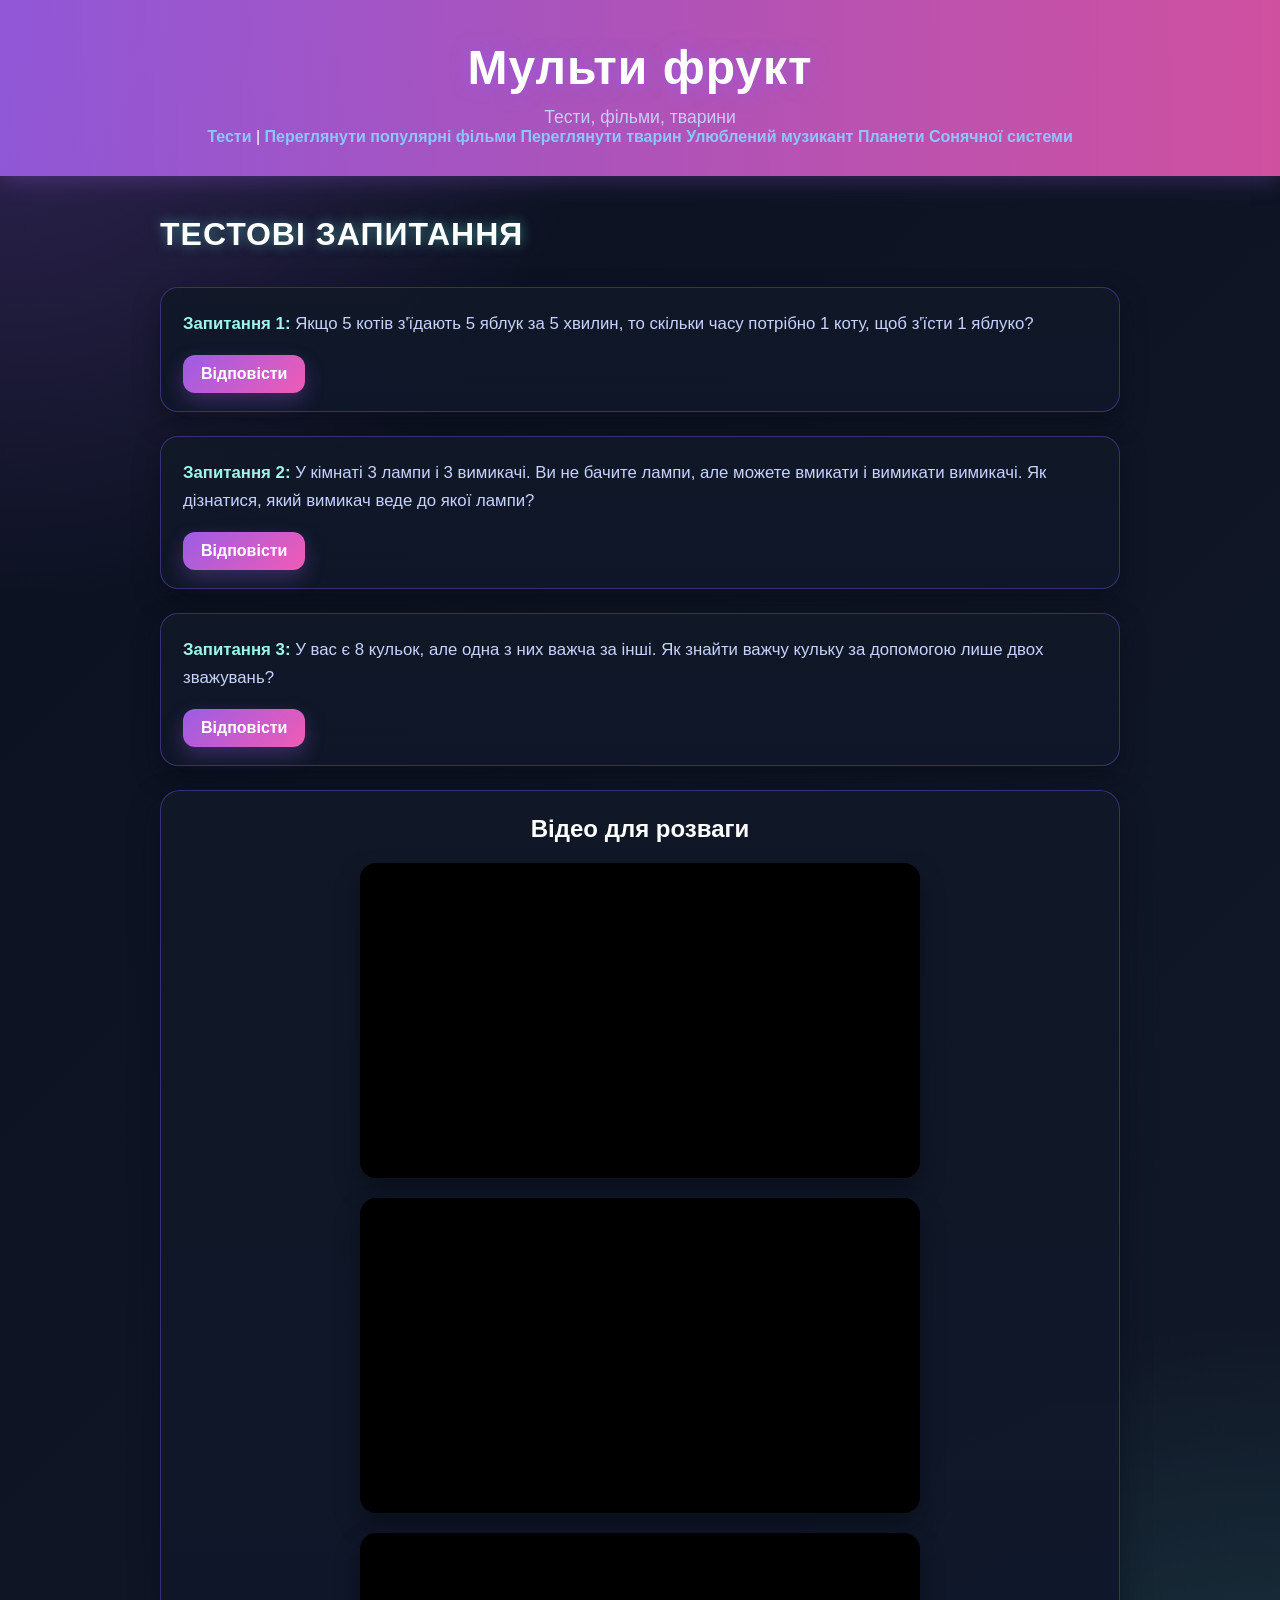
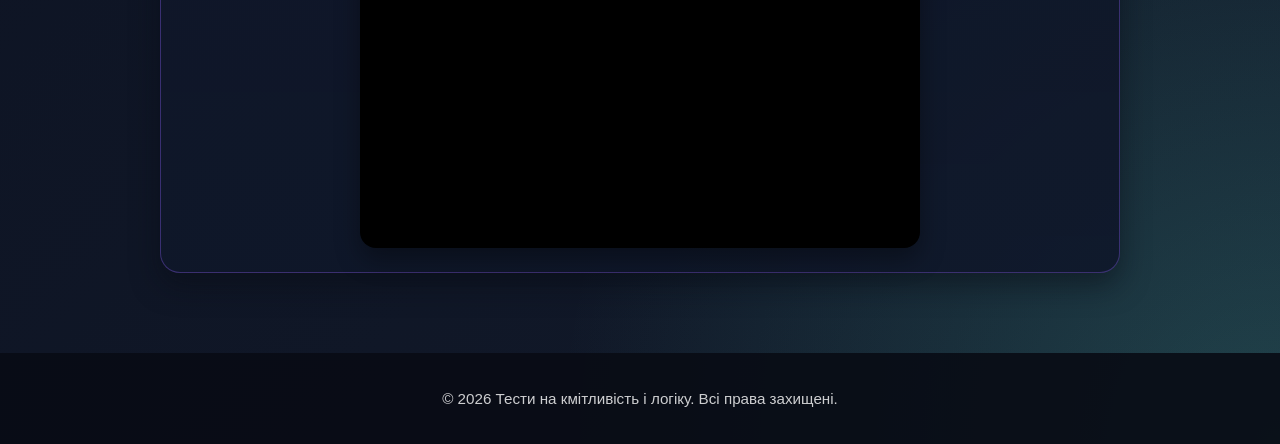
<file: index.html>
<!DOCTYPE html>
<html lang="en">

<head>
    <!-- Google tag (gtag.js) -->
    <script async src="https://www.googletagmanager.com/gtag/js?id=G-M4Q8GLQ7S1"></script>
    <script>
        window.dataLayer = window.dataLayer || [];
        function gtag() { dataLayer.push(arguments); }
        gtag('js', new Date());

        gtag('config', 'G-M4Q8GLQ7S1');
    </script>
    <meta charset="UTF-8">
    <meta name="viewport" content="width=device-width, initial-scale=1.0">
    <title>Тести на кмітливість і логіку</title>

    <link rel="stylesheet" href="stael.css">
    <meta name="description"
        content="Тести на кмітливість і логіку онлайн. Цікаві запитання, корисні для розвитку мислення. Спробу1те свої сили прямо зараз! ">
    <meta name="keywords"
        content="тести на кмітливість, тести на логіку, тести онлайн, тести для розвитку мислення, цікаві запитання, розвиваючі тести, логічні задачі, інтелектуальні тести, онлайн тести для розуму, тести для саморозвитку">
</head>

<body>
    <header>
        <h1>Мульти фрукт</h1>
        <p>Тести, фільми, тварини</p>
        <a href="index.html"
            onclick="gtag('event', 'click', {'event_category': 'Link', 'event_label': 'Page Link'}); window.location.href='index.html'">Тести</a>
        |
        <a href="movies.html">Переглянути популярні фільми</a>
        <a href="animals.html">Переглянути тварин</a>
        <a href="music.html">Улюблений музикант</a>
        <a href="taebol.html">Планети Сонячної системи</a>
    </header>
    <main>
        <section>
            <h2>тестові запитання</h2>
            <div>
                <p><strong>Запитання 1:</strong> Якщо 5 котів з'їдають 5 яблук за 5 хвилин, то скільки часу потрібно 1
                    коту, щоб з'їсти 1 яблуко?</p>
                <button onclick="showAnswer(1)">Відповісти</button>
                <p id="1" style="display:none;">Відповідь: 5 хвилин. Кожен котик з'їдає одне яблуко за 5 хвилин.</p>
            </div>

            <div>
                <p><strong>Запитання 2:</strong> У кімнаті 3 лампи і 3 вимикачі. Ви не бачите лампи, але можете
                    вмикати і вимикати вимикачі. Як дізнатися, який вимикач веде до якої лампи?</p>
                <button onclick="showAnswer(2)">Відповісти</button>
                <p id="2" style="display:none;">Відповідь: Увімкніть перший вимикач на кілька хвилин, потім вимкніть
                    його і увімкніть другий. Після цього зайдіть у кімнату. Лампа, що горить, належить другому
                    вимикачу. Лампа, яка тепла, але не горить, належить першому. Лампа, яка холодна, належить третьому.
                </p>
            </div>

            <div>
                <p><strong>Запитання 3:</strong> У вас є 8 кульок, але одна з них важча за інші. Як знайти важчу кульку
                    за допомогою лише двох зважувань?</p>
                <button onclick="showAnswer(3)">Відповісти</button>
                <p id="3" style="display:none;">Відповідь: Розділіть 8 кульок на 3 групи: 3, 3 і 2 кульки. Зважте
                    дві групи по 3 кульки. Якщо вони однакові, то важча кулька в групі з 2 кульок. Якщо одна група
                    важча, то важча кулька там. Потім зважте дві кульки з важчої групи. Якщо вони однакові, то важча —
                    третя кулька. Якщо одна важча, то це та сама кулька.</p>
            </div>

            <div class="video-block">
                <h3>Відео для розваги</h3>
                <iframe width="560" height="315" src="https://www.youtube.com/embed/Ryba_ClLH7Q?si=eU4nqPWn9Am6mVFc"
                    title="YouTube video player" frameborder="0"
                    allow="accelerometer; autoplay; clipboard-write; encrypted-media; gyroscope; picture-in-picture; web-share"
                    allowfullscreen>
                </iframe>

                <iframe width="560" height="315" src="https://www.youtube.com/embed/71NWP1I7W4Y?si=zUNtPjNKuVQv7Yg4"
                    title="YouTube video player" frameborder="0"
                    allow="accelerometer; autoplay; clipboard-write; encrypted-media; gyroscope; picture-in-picture; web-share"
                    allowfullscreen>
                </iframe>

                <iframe width="560" height="315" src="https://www.youtube.com/embed/3mIrrmdH-fM?si=V1Eta4tSdFA1b5vT"
                    title="YouTube video player" frameborder="0"
                    allow="accelerometer; autoplay; clipboard-write; encrypted-media; gyroscope; picture-in-picture; web-share"
                    allowfullscreen>
                </iframe>
            </div>
        </section>
    </main>
    <footer>
        <p>&copy; 2026 Тести на кмітливість і логіку. Всі права захищені.</p>
        <script src="srept.js"></script>
</body>


</html>
</file>
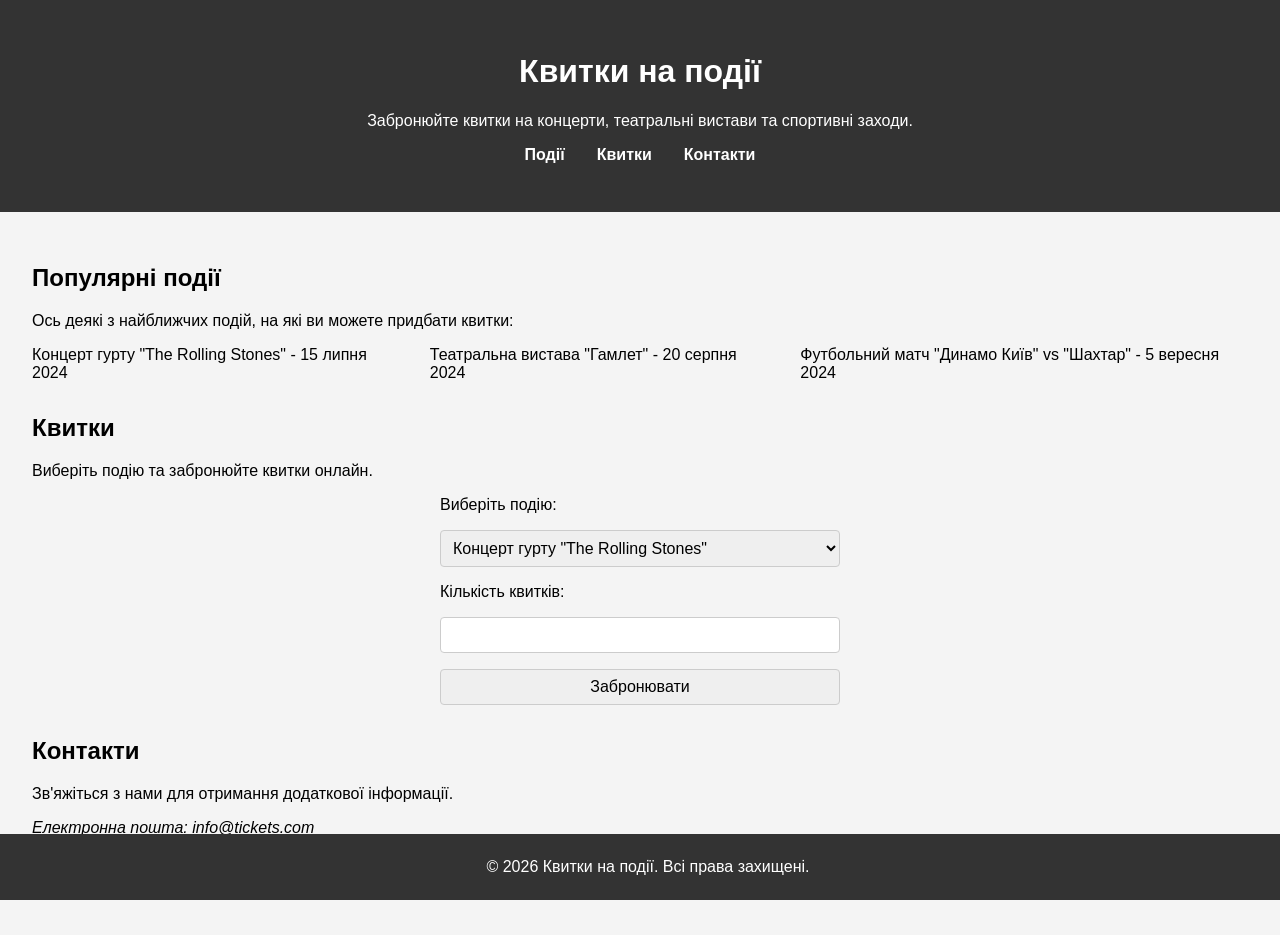
<file: tickets.html>
<!DOCTYPE html>
<html lang="en">
<head>
    <meta charset="UTF-8">
    <meta name="viewport" content="width=device-width, initial-scale=1.0">
    <title>Document</title>
    <link rel="stylesheet" href="tickets.css">
</head>
<body>
    <header>
        <h1>Квитки на події</h1>
        <p>Забронюйте квитки на концерти, театральні вистави та спортивні заходи.</p>
        <nav>
            <ul>
                <li><a href="#events">Події</a></li>
                <li><a href="#venues">Квитки</a></li>
                <li><a href="#contact">Контакти</a></li>
            </ul>
        </nav>
    </header>
    <main>
        <section id="events">
            <h2>Популярні події</h2>
            <p>Ось деякі з найближчих подій, на які ви можете придбати квитки:</p>
            <ul>
                <li>Концерт гурту "The Rolling Stones" - 15 липня 2024</li>
                <li>Театральна вистава "Гамлет" - 20 серпня 2024</li>
                <li>Футбольний матч "Динамо Київ" vs "Шахтар" - 5 вересня 2024</li>
            </ul>
        </section>
        <section id="venues">
            <h2>Квитки</h2>
            <p>Виберіть подію та забронюйте квитки онлайн.</p>
            <!-- Форма для бронювання квитків -->
             <form action="book_ticket.php" method="post">
                <label for="event">Виберіть подію:</label>
                <select id="event" name="event">
                    <option value="concert">Концерт гурту "The Rolling Stones"</option>
                    <option value="theater">Театральна вистава "Гамлет"</option>
                    <option value="football">Футбольний матч "Динамо Київ" vs "Шахтар"</option>
                </select>
                <label for="quantity">Кількість квитків:</label>
                <input type="number" id="quantity" name="quantity" min="1" max="10">
                <button type="submit">Забронювати</button>
            </form>
        </section>
        <section id="contact">
            <h2>Контакти</h2>
            <p>Зв'яжіться з нами для отримання додаткової інформації.</p>
            <!-- Контактна форма -->
            <address>
                <p>Електронна пошта: info@tickets.com</p>
                <p>Телефон: +380 44 123 45 67</p>
            </address>
        </section>
    </main>
    <footer>
        <p>&copy; 2026 Квитки на події. Всі права захищені.</p>
    </footer>
</body>
</file>
<file: stael.css>
:root {
    --bg-1: #0b1020;
    --bg-2: #121a2a;
    --panel: rgba(17, 24, 39, 0.82);
    --panel-2: rgba(28, 37, 55, 0.9);
    --line: rgba(138, 92, 246, 0.35);
    --purple: #9b5de5;
    --pink: #f15bb5;
    --cyan: #5eead4;
    --gold: #f9c74f;
    --text: #edf2ff;
    --muted: #c7d2fe;
    --shadow: rgba(8, 12, 20, 0.52);
}

* {
    box-sizing: border-box;
}

body {
    margin: 0;
    font-family: "Segoe UI", Tahoma, sans-serif;
    background:
        radial-gradient(circle at top left, rgba(155, 93, 229, 0.28), transparent 25%),
        radial-gradient(circle at bottom right, rgba(94, 234, 212, 0.2), transparent 30%),
        linear-gradient(135deg, var(--bg-1) 0%, var(--bg-2) 100%);
    color: var(--text);
}

header {
    background: linear-gradient(90deg, rgba(155, 93, 229, 0.9), rgba(241, 91, 181, 0.85));
    color: white;
    text-align: center;
    padding: 40px 20px 30px;
    box-shadow: 0 6px 20px rgba(155, 93, 229, 0.25);
}

header h1 {
    margin: 0;
    font-size: clamp(2rem, 4vw, 3rem);
    letter-spacing: 1px;
    text-shadow: 0 0 18px rgba(155, 93, 229, 0.8);
}

header p {
    margin: 12px 0 0;
    font-size: 1.1rem;
    opacity: 0.95;
    color: var(--muted);
}

main {
    max-width: 1000px;
    margin: 40px auto;
    padding: 0 20px 40px;
}

section {
    display: grid;
    gap: 24px;
}

section h2 {
    margin: 0 0 10px;
    font-size: 2rem;
    text-transform: uppercase;
    color: #fff;
    letter-spacing: 1px;
    text-shadow: 0 0 12px rgba(94, 234, 212, 0.5);
}

section>div {
    background: linear-gradient(180deg, rgba(17, 24, 39, 0.95), rgba(15, 23, 42, 0.92));
    border: 1px solid var(--line);
    border-radius: 18px;
    padding: 22px 22px 18px;
    box-shadow: 0 10px 25px var(--shadow);
}

section p {
    margin: 0 0 16px;
    line-height: 1.7;
    font-size: 1.05rem;
    color: var(--muted);
}

strong {
    color: #9ff5eb;
}

a {
    color: #8ec5ff;
    text-decoration: none;
    font-weight: 700;
    transition: color 0.2s ease, text-decoration 0.2s ease, transform 0.2s ease;
}

a:hover {
    color: #c7d9ff;
    text-decoration: underline;
    transform: translateY(-1px);
}

a:visited {
    color: #b794f4;
}

button {
    background: linear-gradient(135deg, #9b5de5, #f15bb5);
    color: white;
    border: none;
    border-radius: 12px;
    padding: 10px 18px;
    font-size: 1rem;
    font-weight: 600;
    cursor: pointer;
    transition: transform 0.2s ease, box-shadow 0.2s ease;
    box-shadow: 0 8px 20px rgba(155, 93, 229, 0.3);
}

button:hover {
    transform: translateY(-1px);
    box-shadow: 0 12px 24px rgba(241, 91, 181, 0.35);
}

button:active {
    transform: translateY(0);
}

p[id] {
    margin-top: 16px;
    padding: 14px 16px;
    border-left: 4px solid #5eead4;
    background: rgba(94, 234, 212, 0.08);
    border-radius: 10px;
    color: #d7fff8;
    font-weight: 500;
}

.video-block {
    display: grid;
    gap: 20px;
    justify-items: center;
    background: linear-gradient(180deg, rgba(17, 24, 39, 0.96), rgba(15, 23, 42, 0.9));
    border: 1px solid var(--line);
    border-radius: 20px;
    padding: 24px 20px;
    box-shadow: 0 12px 28px rgba(8, 12, 20, 0.5);
}

.video-block h3 {
    margin: 0;
    font-size: 1.5rem;
    color: #fff;
}

.video-block iframe {
    width: min(100%, 560px);
    aspect-ratio: 16 / 9;
    border: none;
    border-radius: 16px;
    box-shadow: 0 12px 24px rgba(0, 0, 0, 0.35);
    background: #000;
}

footer {
    background: rgba(8, 12, 20, 0.9);
    color: rgba(255, 255, 255, 0.8);
    text-align: center;
    padding: 22px 20px;
    font-size: 0.95rem;
}

@media (max-width: 600px) {
    header {
        padding-top: 30px;
    }

    section>div {
        padding: 18px 16px;
    }

    section p {
        font-size: 0.98rem;
    }

    .video-block {
        padding: 18px 12px;
    }

    .animal-shell {
        padding-top: 32px;
    }

    .animal-card {
        padding: 14px;
    }

    .animal-visual {
        height: 180px;
    }
}

@media (max-width: 600px) {
    header {
        padding-top: 30px;
    }

    section>div {
        padding: 18px 16px;
    }

    section p {
        font-size: 0.98rem;
    }

    .video-block {
        padding: 18px 12px;
    }

    .animal-shell {
        padding-top: 32px;
    }

    .animal-card {
        padding: 14px;
    }

    .animal-visual {
        height: 180px;
    }
}
</file>
<file: tickets.css>
body {
    font-family: Arial, sans-serif;
    margin: 0;
    padding: 0;
    background-color: #f4f4f4;
}   
header {
    background-color: #333;
    color: #fff;
    padding: 2em;
    text-align: center;
}
ul {
    list-style-type: none;
    padding: 0;
    display: flex;
    justify-content: center;
    gap: 2em;
}
ul a {
    color: #fff;
    text-decoration: none;
    font-weight: bold;
}
main {
    padding: 2em;
}
section {
    margin-bottom: 2em;
}
form {
    display: flex;
    flex-direction: column;
    gap: 1em;
    max-width: 400px;
    margin: 0 auto;
}
input, select, button  {
    padding: 0.5em;
    border: 1px solid #ccc;
    border-radius: 4px;
    font-size: 1em;
}
footer {
    background-color: #333;
    color: #fff;
    text-align: center;
    padding: 0.5em;
    position: fixed;
    width: 100%;
    bottom: 0;
}
</file>
